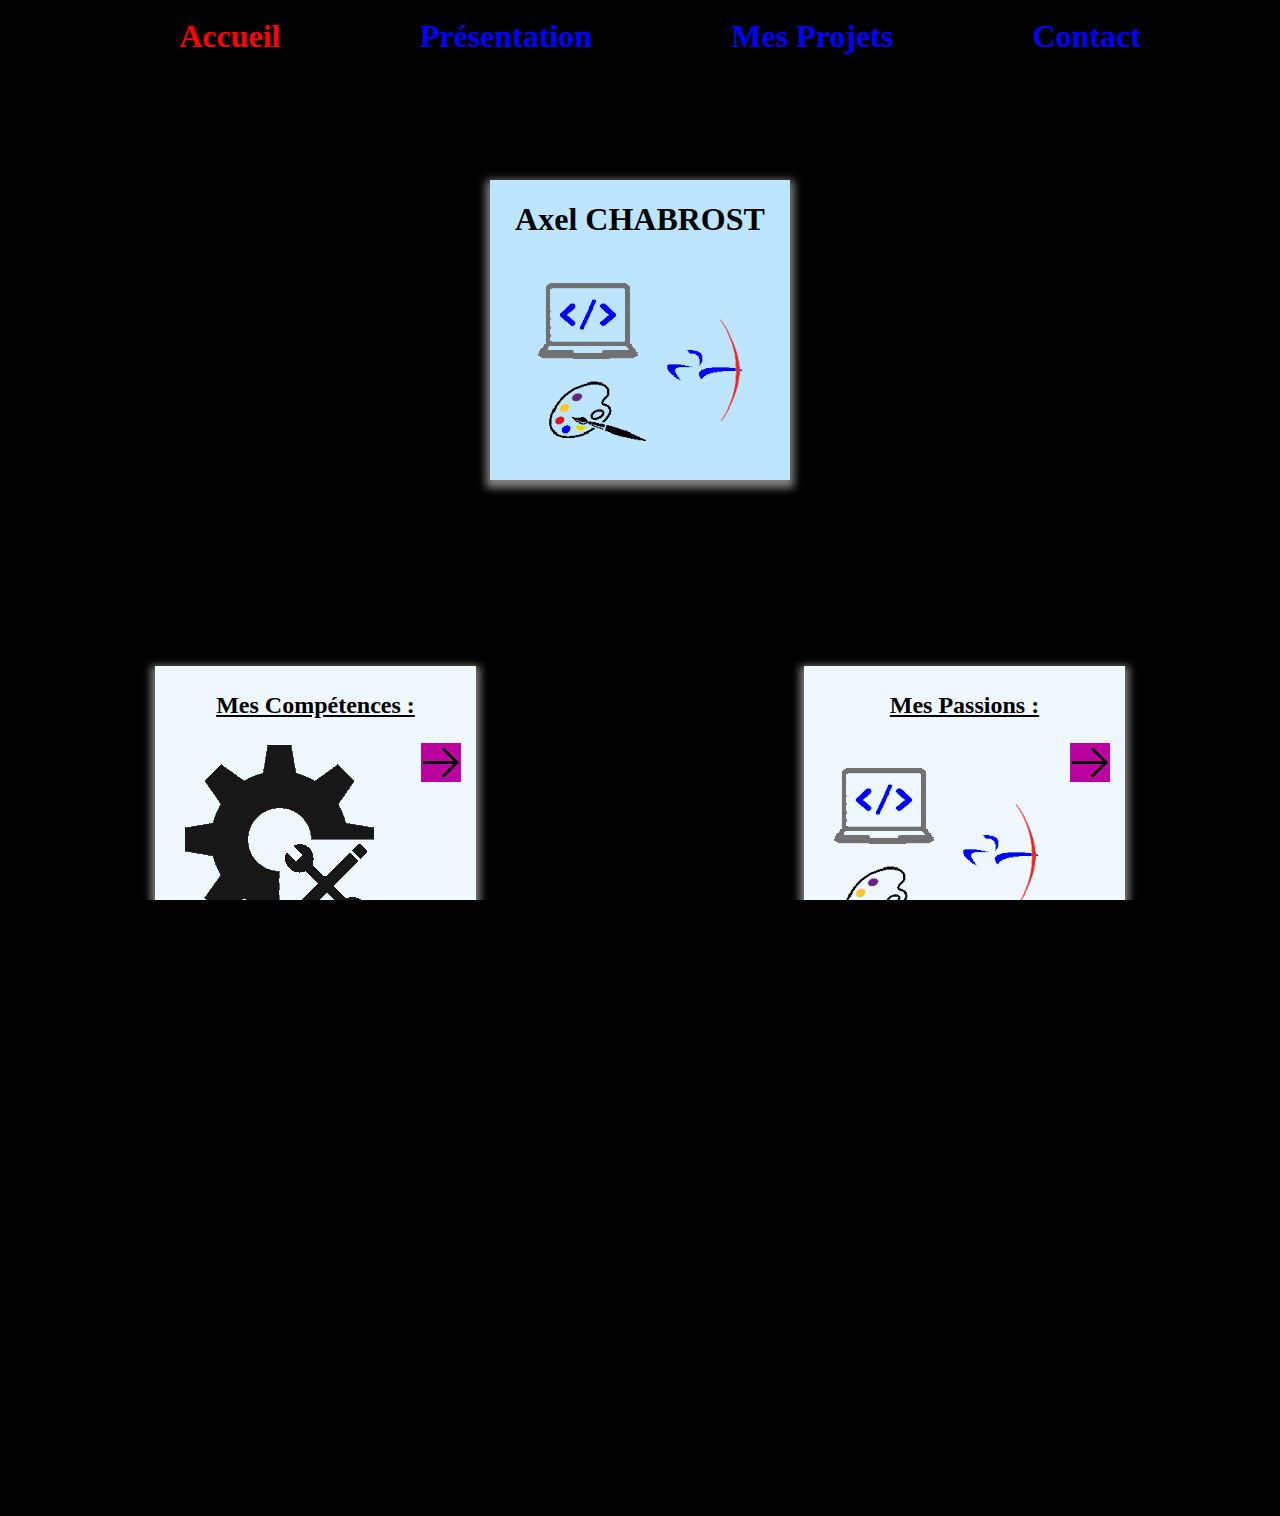
<file: index.html>
<!DOCTYPE html>
<html lang="fr">

<head>
    <meta charset="UTF-8">
    <meta name="description" content="Portfolio d'Axel CHABROST">
    <meta name="author" content="Axel CHABROST">
    <meta name="HandheldFriendly" content="true" />
    <meta name="MobileOptimized" content="320" />
    <meta name="Viewport" content="width=device-width" />
    <link rel="stylesheet" href="css/style.css">
    <link rel="stylesheet" href="css/index.css">

    <link rel="shortcut icon" href="img/icon.jpg" type="image/jpg">
    <title>Accueil</title>
</head>

<body>
    <header>
        <nav>
            <ul>
                <li><a href="index.html" class="selected">Accueil</a></li>
                <li><a href="html/Presentation.html">Présentation</a></li>
                <li><a href="html/Projets.html">Mes Projets</a></li>
                <li><a href="html/Contact.html">Contact</a></li>
            </ul>
        </nav>
    </header>

    <section class="section_accueil">
        <div class="flip-card">
            <div class="flip-card-inner">
                <div class="flip-card-front">
                    <h1>Axel CHABROST</h1>
                    <img src="img/centre_interet.png" alt="mes centre d'interet">
                </div>
                <div class="flip-card-back">
                    <p>
                        Je suis un programmeur et développeur Web qui apprécie l'informatique.
                        <br> Mais, j'ai également d'autres compétences. 
                    </p>
                    <p>
                        Je vous invite donc à lire ce Portfolio pour découvrir qui je suis.
                    </p>
                    <button id="btn_DecouvrezMoi">En savoir plus</button>
                </div>
            </div>
        </div>
    </section>
            

    <section id="section_info">

        <div class="Competences">
            <div class="card">
                <h2>Mes Compétences :</h2>
                <div class="lien">
                    <button id="btn_Competence"><img src="img/changeView.png" alt="Rubrique Compétence"></button>
                </div>
    
                <img src="img/skills.png" alt="Image rubrique compétence">
                <p>
                    Cette rubrique reprend les compétences, par thématique, 
                    que j'ai acquises professionellement ou personnellement, durant mes études.
                </p>
            </div>
        </div>

        <div class="Project">
            <div class="card">
                <h2>Mes Projets :</h2>
                <div class="lien">
                    <button id="btn_Project"><img src="img/changeView.png" alt="Rubrique Projet"></button>
                </div>
    
                <img src="img/projets.png" alt="Image rubrique Projet">
                <p>
                    Ici, je vais vous présenter les
                    projets professionnels et personnels que j'ai entrepris.
                    <br>Cliquez pour en savoir plus.
                </p>
            </div>
        </div>

        <div class="Passions">
            <div class="card">
                <h2>Mes Passions :</h2>
                <div class="lien">
                    <button id="btn_Passions"><img src="img/changeView.png" alt="Rubrique Compétence"></button>
                </div>
    
                <img src="img/centre_interet.png" alt="Image rubrique Projet">
                <p>
                    Via cette rubrique, je vais vous parler de mes centres d'intérêts afin
                    de vous faire découvrir une partie de ma personnalité.
                </p>
            </div>
        </div>

        <div class="Contact">
            <div class="card">
                <h2>Me Contacter :</h2>
                <div class="lien">
                    <button id="btn_Contact"><img src="img/changeView.png" alt="Rubrique Compétence"></button>
                </div>
    
                <img src="img/contact.png" alt="Image rubrique Projet">
                <p>
                    Cette dernière rubrique vous donne des informations afin que vous puissiez, si vous le souhaitez, me contacter.
                </p>
            </div>
        </div>

    </section>
    
    <footer>
        <script type="text/javascript" src="js/accueil.js"></script>
    </footer>
</body>

</html>
</file>
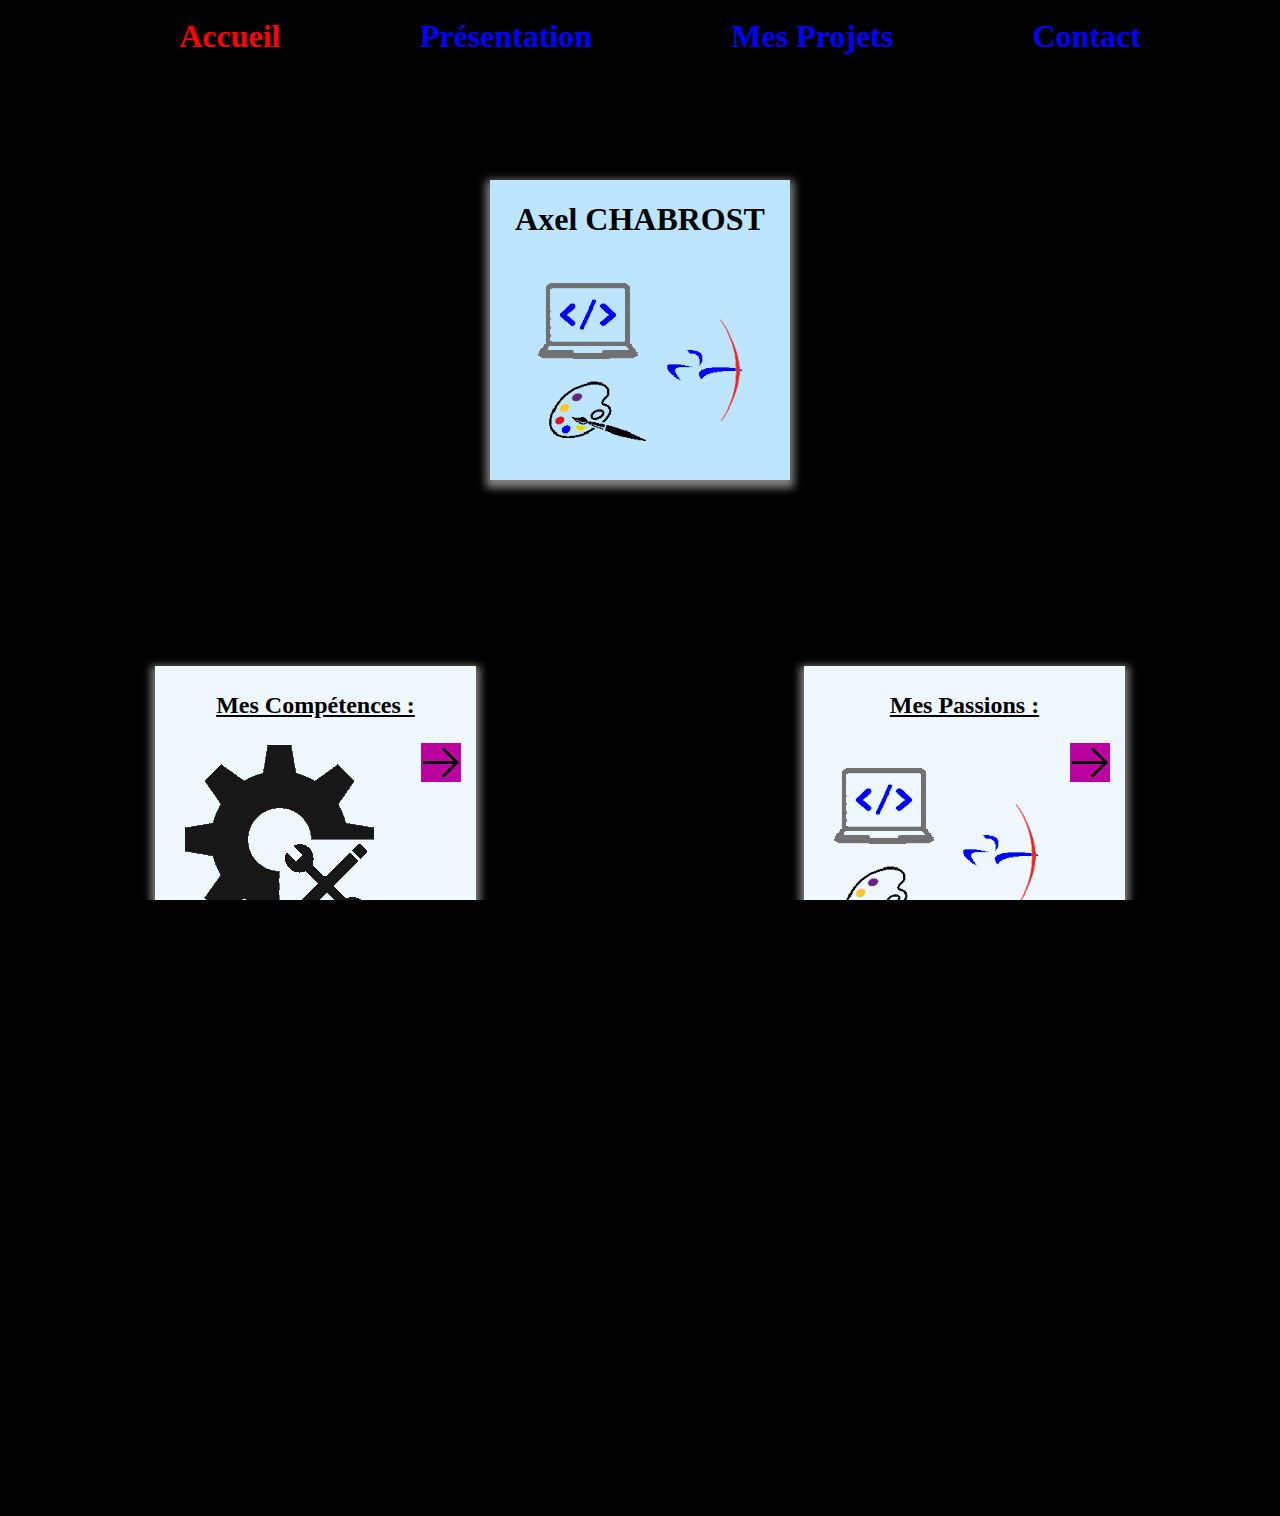
<file: html/index.html>
<!DOCTYPE html>
<html lang="fr">

<head>
    <meta charset="UTF-8">
    <meta name="description" content="Portfolio d'Axel CHABROST">
    <meta name="author" content="Axel CHABROST">
    <meta name="HandheldFriendly" content="true" />
    <meta name="MobileOptimized" content="320" />
    <meta name="Viewport" content="width=device-width" />
    <link rel="stylesheet" href="../css/style.css">
    <link rel="stylesheet" href="../css/index.css">

    <link rel="shortcut icon" href="../img/icon.jpg" type="image/jpg">
    <title>Accueil</title>
</head>

<body>
    <header>
        <nav>
            <ul>
                <li><a href="index.html" class="selected">Accueil</a></li>
                <li><a href="Presentation.html">Présentation</a></li>
                <li><a href="Projets.html">Mes Projets</a></li>
                <li><a href="Contact.html">Contact</a></li>
            </ul>
        </nav>
    </header>

    <section class="section_accueil">
        <div class="flip-card">
            <div class="flip-card-inner">
                <div class="flip-card-front">
                    <h1>Axel CHABROST</h1>
                    <img src="../img/centre_interet.png" alt="mes centre d'interet">
                </div>
                <div class="flip-card-back">
                    <p>
                        Je suis un programmeur et développeur Web qui apprécie l'informatique.
                        <br> Mais, j'ai également d'autres compétences. 
                    </p>
                    <p>
                        Je vous invite donc à lire ce Portfolio pour découvrir qui je suis.
                    </p>
                    <button id="btn_DecouvrezMoi">En savoir plus</button>
                </div>
            </div>
        </div>
    </section>
            

    <section id="section_info">

        <div class="Competences">
            <div class="card">
                <h2>Mes Compétences :</h2>
                <div class="lien">
                    <button id="btn_Competence"><img src="../img/changeView.png" alt="Rubrique Compétence"></button>
                </div>
    
                <img src="../img/skills.png" alt="Image rubrique compétence">
                <p>
                    Cette rubrique reprend les compétences, par thématique, 
                    que j'ai acquises professionellement ou personnellement, durant mes études.
                </p>
            </div>
        </div>

        <div class="Project">
            <div class="card">
                <h2>Mes Projets :</h2>
                <div class="lien">
                    <button id="btn_Project"><img src="../img/changeView.png" alt="Rubrique Projet"></button>
                </div>
    
                <img src="../img/projets.png" alt="Image rubrique Projet">
                <p>
                    Ici, je vais vous présenter les
                    projets professionnels et personnels que j'ai entrepris.
                    <br>Cliquez pour en savoir plus.
                </p>
            </div>
        </div>

        <div class="Passions">
            <div class="card">
                <h2>Mes Passions :</h2>
                <div class="lien">
                    <button id="btn_Passions"><img src="../img/changeView.png" alt="Rubrique Compétence"></button>
                </div>
    
                <img src="../img/centre_interet.png" alt="Image rubrique Projet">
                <p>
                    Via cette rubrique, je vais vous parler de mes centres d'intérêts afin
                    de vous faire découvrir une partie de ma personnalité.
                </p>
            </div>
        </div>

        <div class="Contact">
            <div class="card">
                <h2>Me Contacter :</h2>
                <div class="lien">
                    <button id="btn_Contact"><img src="../img/changeView.png" alt="Rubrique Compétence"></button>
                </div>
    
                <img src="../img/contact.png" alt="Image rubrique Projet">
                <p>
                    Cette dernière rubrique vous donne des informations afin que vous puissiez, si vous le souhaitez, me contacter.
                </p>
            </div>
        </div>

    </section>
    
    <footer>
        <script type="text/javascript" src="../js/accueil.js"></script>
    </footer>
</body>

</html>
</file>
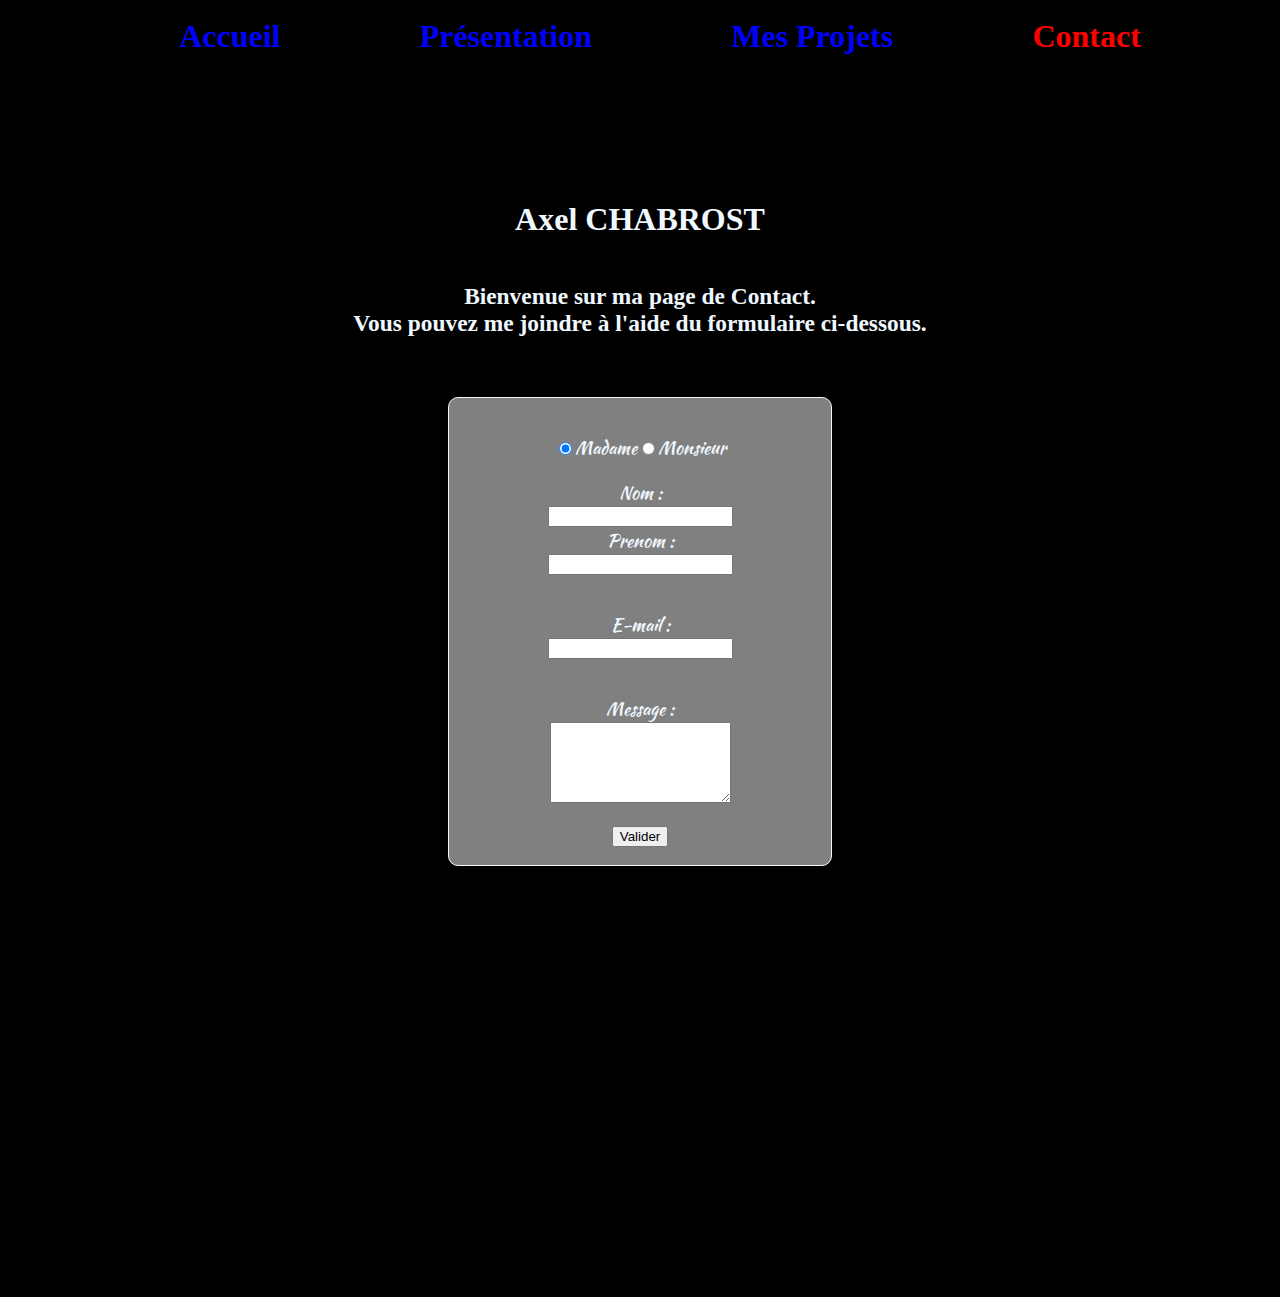
<file: html/Contact.html>
<!DOCTYPE html>
<html lang="fr">

<head>
    <meta charset="UTF-8">
    <meta name="description" content="Portfolio d'Axel CHABROST">
    <meta name="author" content="Axel CHABROST">
    <meta name="HandheldFriendly" content="true" />
    <meta name="MobileOptimized" content="320" />
    <meta name="Viewport" content="width=device-width" />
    <link rel="stylesheet" href="../css/style.css">
    <link rel="stylesheet" href="../css/contact.css">

    <link rel="shortcut icon" href="../img/icon.jpg" type="image/jpg">
    <title>Contact</title>
</head>
<body>
    <header>
        <nav>
            <ul>
                <li><a href="../index.html">Accueil</a></li>
                <li><a href="Presentation.html">Présentation</a></li>
                <li><a href="Projets.html">Mes Projets</a></li>
                <li><a href="Contact.html" class="selected">Contact</a></li>
            </ul>
        </nav>
    </header>

    <section class="section_commun">
        <div class="container">
            <h1>Axel CHABROST</h1>
            <h3>
                Bienvenue sur ma page de Contact. <br>
                Vous pouvez me joindre à l'aide du formulaire ci-dessous.
            </h3>
        </div>
    </section>

    <section id="whoIam">
        <form>
            <div>
                <div>
                    <input type="radio" name="genre" id="Mme" checked>Madame
                    <input type="radio" name="genre" id="M" >Monsieur
                </div>
                <label for="name">Nom :</label>
                <input type="text" id="name" required>
                <label for="firstName">Prenom :</label>
                <input type="text" id="firstName" required>
            </div>
            
            <div>
                <label for="mail">E-mail :</label>
                <input type="email" name="mail" id="mail" required>
            </div>
            
            <div>
                <label for="message">Message :</label>
                <textarea name="message" id="message" rows="5"></textarea>
            </div>

            <button type="submit" id="submit">Valider</button>
        </form>

        <div id="reponseForm">
            <p id="variableForm"></p>
            <p>Vous pouvez néanmoins me contacter au <b>06 87 94 43 61</b> ou via l'adresse <b>chabrosta@gmail.com</b></p>
        </div>
    </section>

    <footer>
        <script type="text/javascript" src="../js/contact.js"></script>
    </footer>
</body>
</html>
</file>
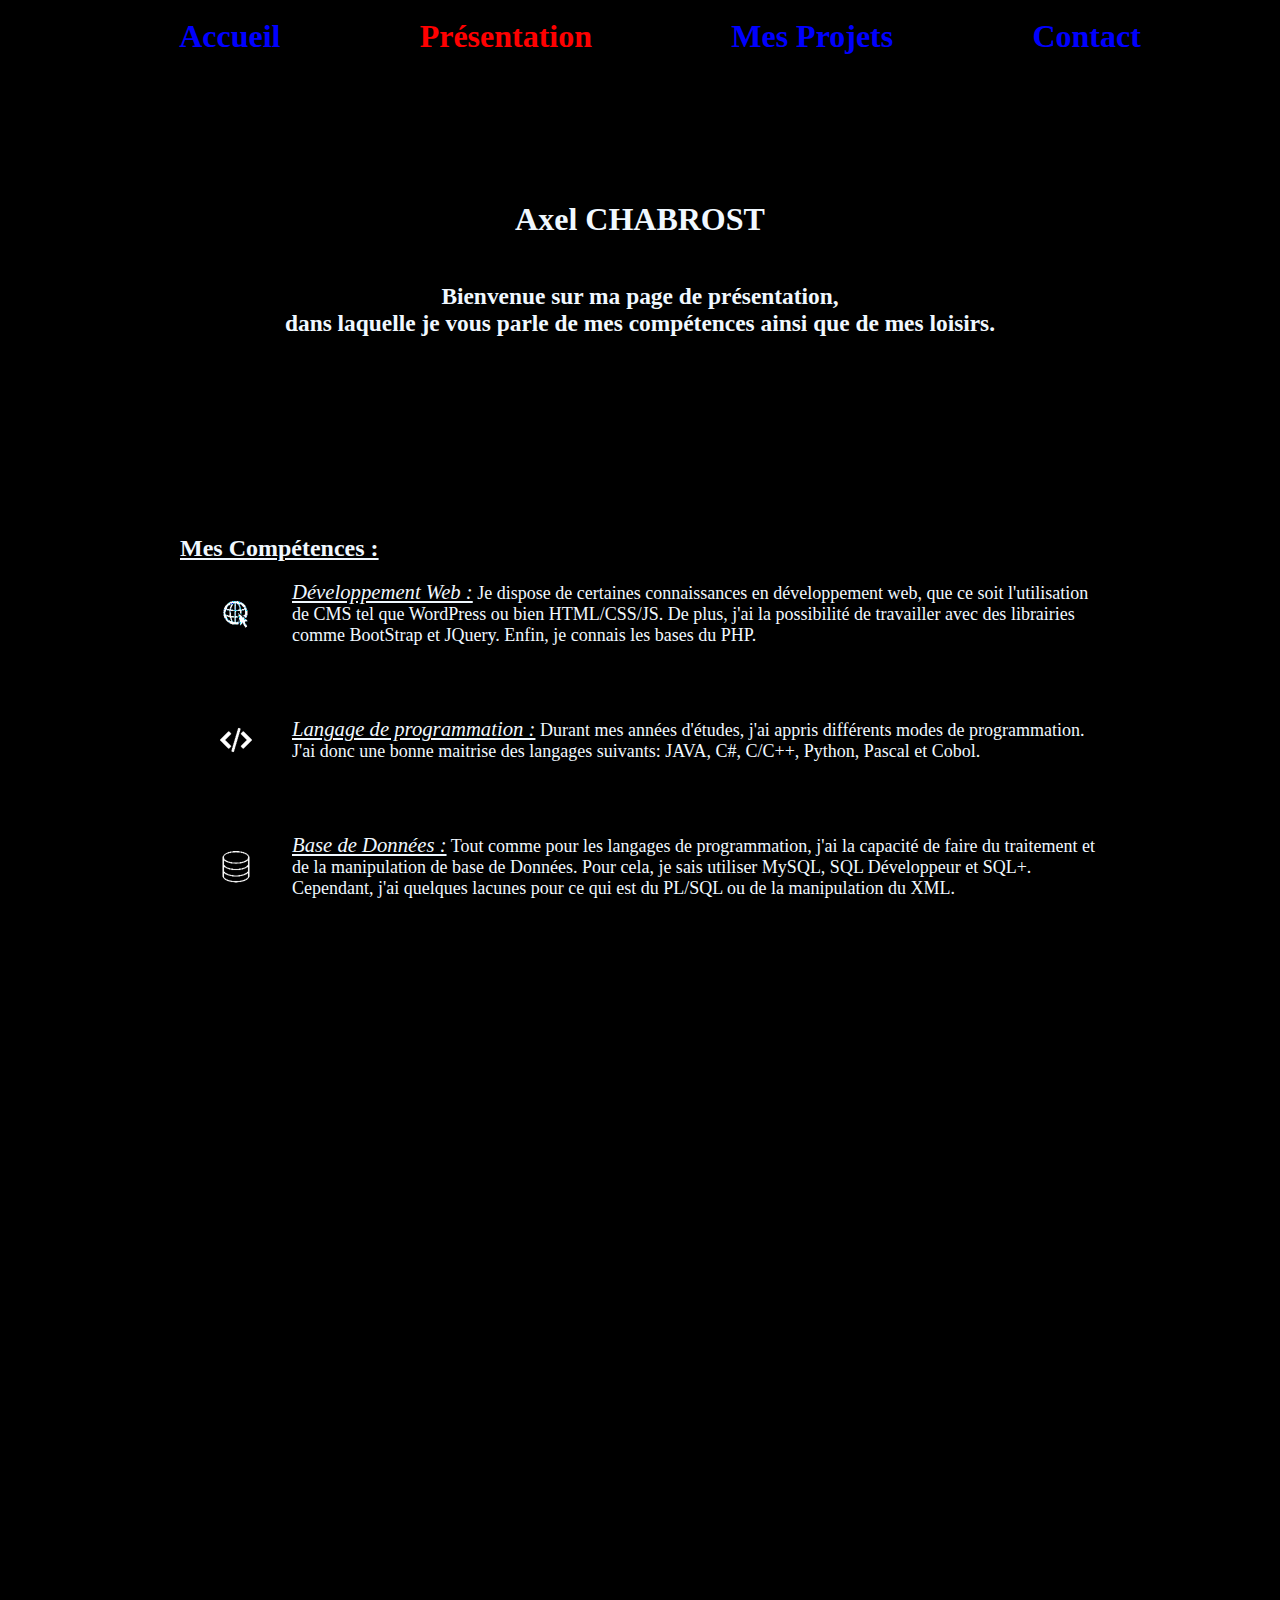
<file: html/Presentation.html>
<!DOCTYPE html>
<html lang="fr">

<head>
    <meta charset="UTF-8">
    <meta name="description" content="Portfolio d'Axel CHABROST">
    <meta name="author" content="Axel CHABROST">
	<meta name="HandheldFriendly" content="true" />
    <meta name="MobileOptimized" content="320" />
    <meta name="Viewport" content="width=device-width" />
    <link rel="stylesheet" href="../css/style.css">
    <link rel="stylesheet" href="../css/presentation.css">

    <link rel="shortcut icon" href="../img/icon.jpg" type="image/jpg">
    <title>Présentation</title>
</head>

<body>
    <header>
        <nav>
            <ul>
                <li><a href="../index.html">Accueil</a></li>
                <li><a href="Presentation.html" class="selected">Présentation</a></li>
                <li><a href="Projets.html">Mes Projets</a></li>
                <li><a href="Contact.html">Contact</a></li>
            </ul>
        </nav>
    </header>

    <section class="section_commun">
        <div class="container">
            <h1>Axel CHABROST</h1>
            <h3>
                Bienvenue sur ma page de présentation, <br>
                dans laquelle je vous parle de mes compétences
                ainsi que de mes loisirs.
            </h3>
        </div>
    </section>

    <section class="section_glob">
        <section id="section_comp">
            <div class="container">
                <h2>Mes Compétences :</h2>
                <ul id="MyKnowledge">
                    <li>
                        <span>Développement Web :</span> Je dispose de certaines connaissances en développement web, que ce soit l'utilisation de CMS tel que WordPress ou 
                        bien HTML/CSS/JS. De plus, j'ai la possibilité de travailler avec des librairies comme BootStrap et JQuery. Enfin, je connais les bases du PHP.
                    </li> 
                    <li> 
                        <span>Langage de programmation :</span> Durant mes années d'études, j'ai appris différents modes de programmation. J'ai donc une bonne maitrise des
                        langages suivants: JAVA, C#, C/C++, Python, Pascal et Cobol.
                    </li> 
                    <li> 
                        <span>Base de Données :</span> Tout comme pour les langages de programmation, j'ai la capacité de faire du traitement et de la manipulation de base de Données.
                        Pour cela, je sais utiliser MySQL, SQL Développeur et SQL+. Cependant, j'ai quelques lacunes pour ce qui est du PL/SQL ou de la manipulation du XML.
                    </li> 
                    <li> 
                        <span>Langues étrangères :</span> Obtention du niveau A2 en Anglais certifié par la <b>"Cambridge English Certification"</b>.<br>
                        A l'instar de l'anglais, j'ai le niveau A2 en Allemand certifé par <b>"l'attestation européenne de compétence"</b>. De plus, j'ai quelques notions d'Espagnol.
                    </li>
                    <li> 
                        <span>Bureautique :</span> Bonne utilisation des logiciels de bureautique présents sous
                        LibreOffice et Office. Je suis polyvalant, aussi bien sous Windows et Linux.
                    </li> 
                    <li> 
                        <span>Capacités relationnelles :</span> Pour ce qui est de mes capacités relationnelles, j'ai une bonne écoute, je sais réagir 
                        selon mon interlocuteur et m'adapter à son discours.
                    </li>
                </ul>                
            </div>
        </section>
        <section id="section_loisir">
            <div class="container">
                <h2>Mes Passions :</h2>
                <ul id="myHobbys">
                    <li>
                        <span>Sport :</span> Je suis un très grand passionné de sport que je pratique depuis mon plus jeune âge. En effet, j'ai pratiqué le <b>Tir à l'Arc</b> de 2014 à 2017 jusqu'à atteindre le niveau National, depuis de 2017, je joue au <b>Handball</b>. <br>
                        Ces sports m'ont permis d'apprendre et d'exercer des valeurs et compétences tels que le respect de l'autre, la communication ou encore la patience et la concentration.
                    </li> 
                    <li> 
                        <span>Voyages :</span> Durant mes études, j'ai eu la chance de pouvoir effectuer quelques voyages en Europe.
                        Effectivement, j'ai pu visiter deux fois le Royaume-Uni, une fois l'Allemagne et l'Espagne. De plus, j'ai eu la chance de voir les magnifiques paysages d'Autriche. <br>
                        Néanmois, je souhaite, un jour, pouvoir aller au Japon et découvrir en condition réelle la culture de ce pays.
                    </li> 
                    <li> 
                        <span>Activités manuelles :</span> En plus du sport, j'ai découvert, il y a peu, le plaisir de dessiner et de peindre. <br>
                        Cela me permet, durant mon temps libre, de me concentrer sur une tache qui demande de la précision et de la patience dans un cadre calme, ce que j'apprécie énormément.
                    </li> 
                </ul>
            </div>
        </section>
    </section>

    <footer>
        <script type="text/javascript" src="../js/presentation.js"></script>
    </footer>
</body>

</html>
</file>
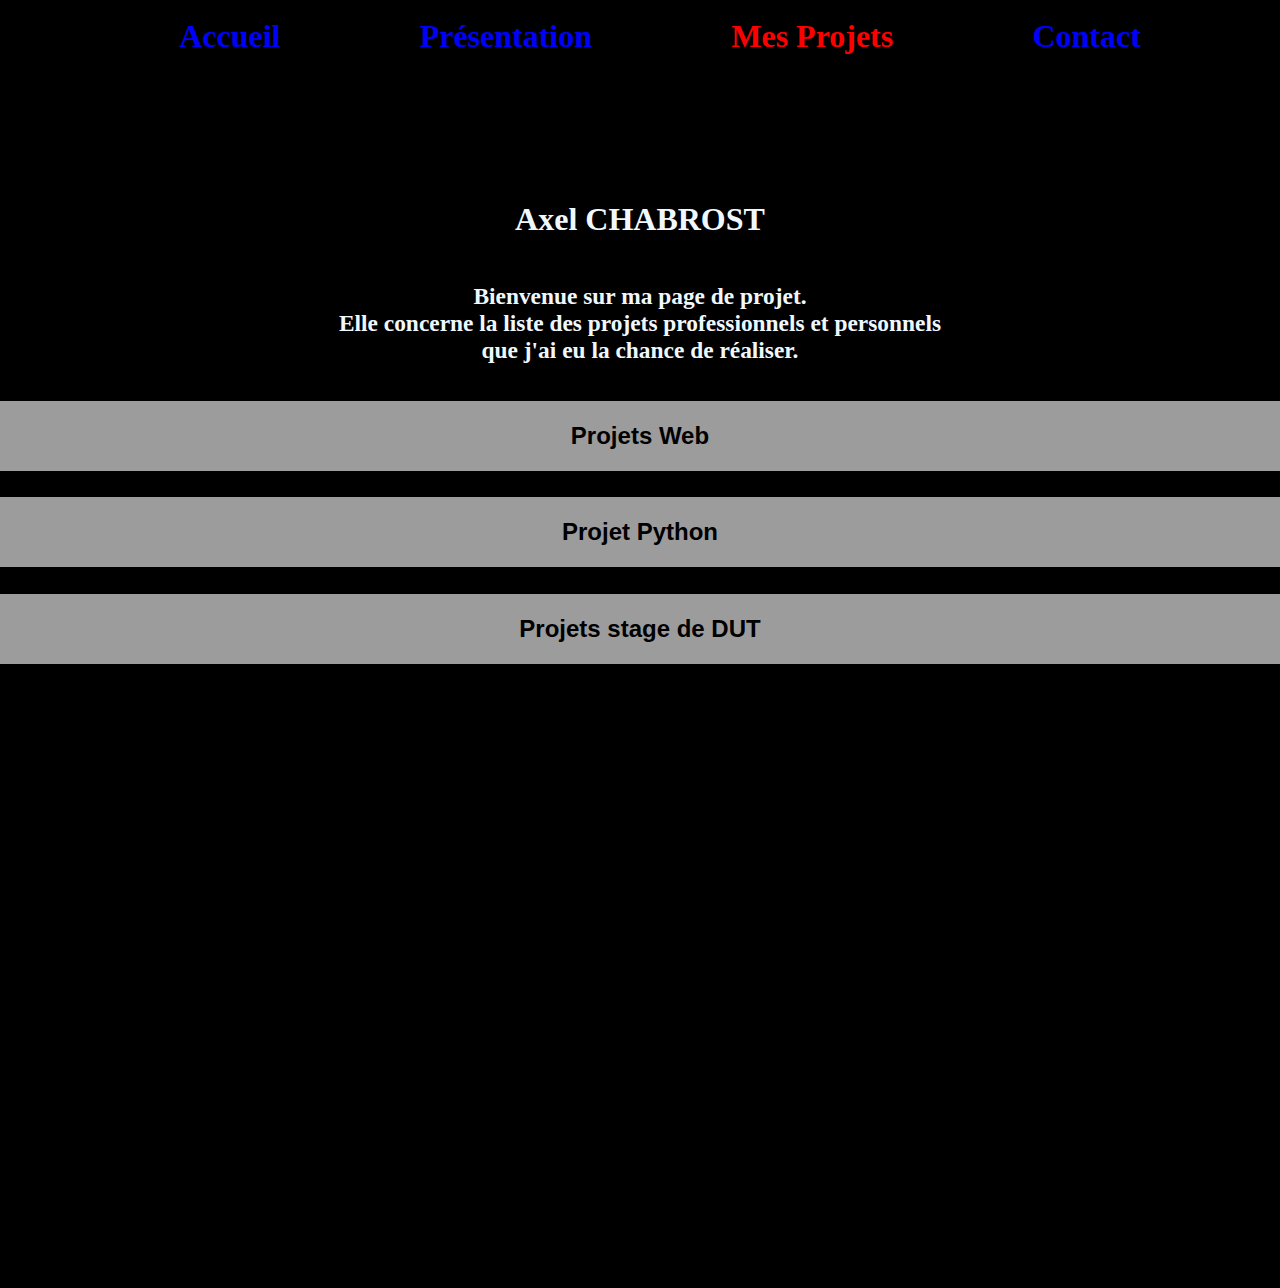
<file: html/Projets.html>
<!DOCTYPE html>
<html lang="fr">

<head>
    <meta charset="UTF-8">
    <meta name="description" content="Portfolio d'Axel CHABROST">
    <meta name="author" content="Axel CHABROST">
    <meta name="HandheldFriendly" content="true" />
    <meta name="MobileOptimized" content="320" />
    <meta name="Viewport" content="width=device-width" />
    <link rel="stylesheet" href="../css/style.css">
    <link rel="stylesheet" href="../css/projet.css">

    <link rel="shortcut icon" href="../img/icon.jpg" type="image/jpg">
    <title>Mes Projets</title>
</head>
<body>
    <header>
        <nav>
            <ul>
                <li><a href="../index.html">Accueil</a></li>
                <li><a href="Presentation.html">Présentation</a></li>
                <li><a href="Projets.html" class="selected">Mes Projets</a></li>
                <li><a href="Contact.html">Contact</a></li>  
            </ul>
        </nav>
    </header>

    <section class="section_commun">
        <div class="container">
            <h1>Axel CHABROST</h1>
            <h3>
                Bienvenue sur ma page de projet. <br>
                Elle concerne la liste des projets professionnels et personnels <br>
                que j'ai eu la chance de réaliser.
            </h3>
        </div>
    </section>

    <section id="section_projet">
        <button class="btn_collapse"><h2>Projets Web</h2></button>
        <div class="projet">
            <div class="img">
                <img src="../img/Web_design_Development.png" alt="image web design and development">
            </div>
            <p>
                Durant le premier semestre de mon DUT, j'ai éffectué, avec l'aide de mes camarades, un site Web en HTML/CSS servant à promouvoir celui-ci.
                Il est possible d'y accèder en cliquant sur <a href="../siteProjetTut_S1/html/acceuil.html" target="_blink">ce lien</a>.
            </p>
            <p>
                De plus, pour ce qui est du développement web, j'ai aussi créé à l'aide de WordPress un site vitrine qui n'est malheureusement pas accessible en dehors du réseau interne pôle informatique de l'IUT de Dijon.
            </p>
        </div>

        <button class="btn_collapse"><h2>Projet Python</h2></button>
        <div class="projet">
            <div class="img">
                <img src="../img/reco_faciale.jpg" alt="image reconnaissance reco_faciale">
            </div>
            <p>
                J'ai eu la chance, lors de mon DUT de créer en Python un logiciel de reconnaissance et comparaison faciale permettant de trouver la star, présente dans une base de données que nous avons créée, qui est la plus ressemblante à une image sélectionné par l'utilisateur.
            </p>
            <p>
                Il est possible d'y accèder au répertoire de ce projet à <a href="https://github.com/ballandilin/WIMS" target="_blink">ce lien</a>.
            </p>
        </div>

        <button class="btn_collapse"><h2>Projets stage de DUT</h2></button>
        <div class="projet">
            <div class="img">
                <img src="../img/logo_Javey.png" alt="image reconnaissance reco_faciale">
            </div>
            <p>
                En tant que stagiaire pour l'entreprise <a href="https://www.javey.com/javey/" target="_blank">JAVEY</a>, j'ai créé la partie « FRONT END » de deux applications Web utilisé en interne par l'entreprise.<br>
            </p>
            <p>
                Ces applications permettent au personnel de Javey de récupérer, pour la première, les informations de chaque produit afin de vérifier et compléter l'état de celui-ci pour l'envoi de la commande au client.<br>
                Pour la seconde application, le système est similaire, l'employé a accès à une liste de « Coulisses » dont il peux vérifier la présence de chaques composants pour une bonne installation suite à l'envoi de la commande.
            </p>
            <p>
                Il est possible d'accèder à ce projet via <a href="https://github.com/users/CHABROST/projects/1" target="_blink">ce lien</a>, cependant il m'est impossible de vous partager les différents répertoires de ces projets.
            </p>
        </div>
    </section>

    <footer>
        <script type="text/javascript" src="../js/projet.js"></script>
    </footer>
</body>
</html>
</file>
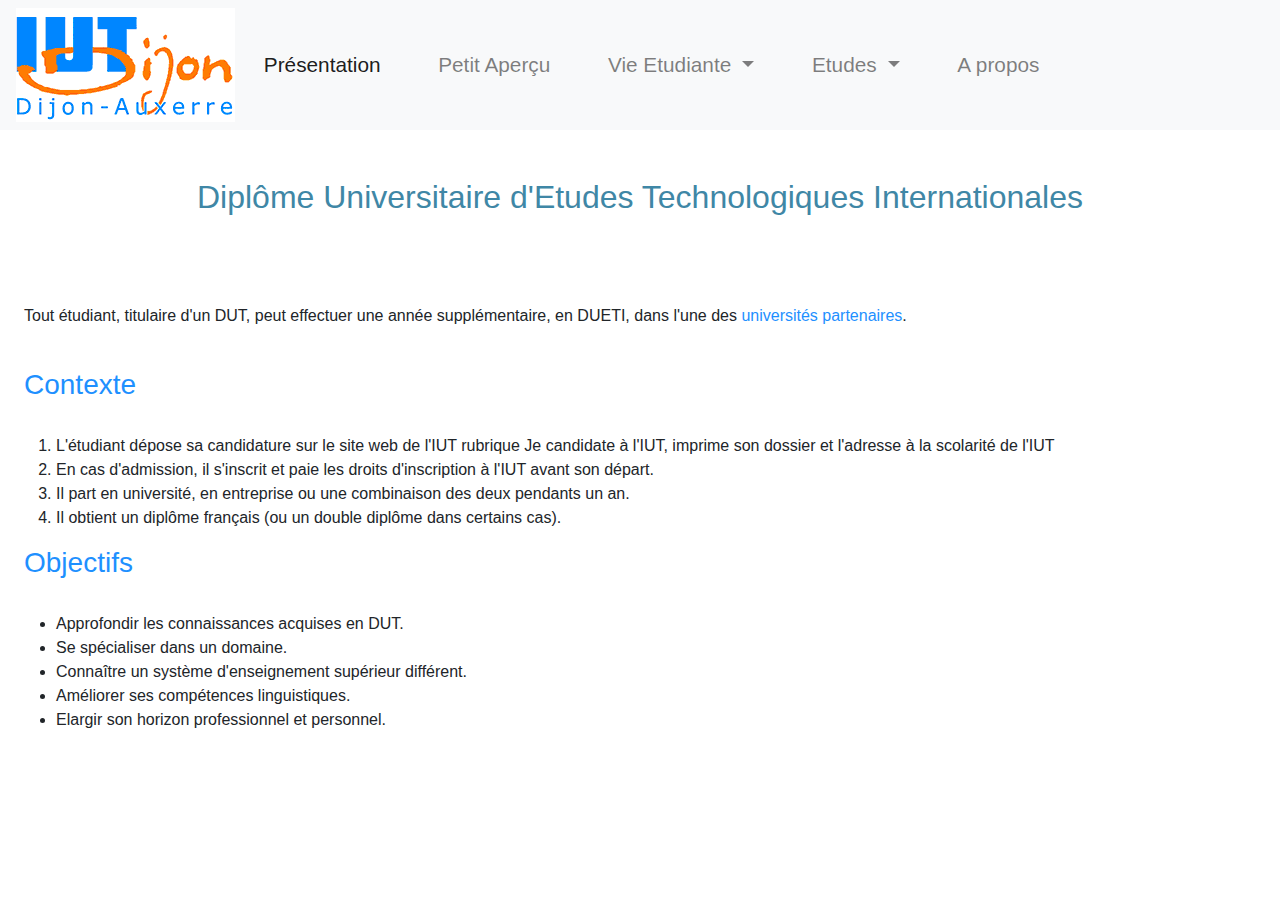
<file: siteProjetTut_S1/html/dueti.html>
<!DOCTYPE html>
<html lang="">

<head>
	<meta charset="utf-8">
	<title>Info IUT</title>
	<meta name="author" content="Your Name">
	<meta name="description" content="Example description">
	<meta name="viewport" content="width=device-width, initial-scale=1.0">
	<link rel="stylesheet" href="../css/base.css">
    <link rel="stylesheet" href="../css/dueti.css">
	<link rel="icon" type="image/x-icon" href="../img/logo_IUT.ico" />
    <link rel="stylesheet" href="https://stackpath.bootstrapcdn.com/bootstrap/4.4.1/css/bootstrap.min.css" integrity="sha384-Vkoo8x4CGsO3+Hhxv8T/Q5PaXtkKtu6ug5TOeNV6gBiFeWPGFN9MuhOf23Q9Ifjh" crossorigin="anonymous">
</head>

<body>
        
             <nav class="navbar navbar-expand-lg navbar-light bg-light">
        <a class="logo" href="acceuil.html">
            <img src="../img/logo_iutdijon.gif" />
        </a>
        <button class="navbar-toggler" type="button" data-toggle="collapse" data-target="#navbarSupportedContent" aria-controls="navbarSupportedContent" aria-expanded="false" aria-label="Toggle navigation">
            <span class="navbar-toggler-icon"></span>
        </button>

        <div class="collapse navbar-collapse" id="navbarSupportedContent">
            <ul class="navbar-nav mr-auto">
                <li class="nav-item active">
                    <a class="nav-link" href="acceuil.html">Présentation <span class="sr-only">(current)</span></a>
                </li>
                <li class="nav-item">
                    <a class="nav-link" href="programmation.html">Petit Aperçu</a>
                </li>
                <li class="nav-item dropdown">
                    <a class="nav-link dropdown-toggle" href="#" id="navbarDropdown" role="button" data-toggle="dropdown" aria-haspopup="true" aria-expanded="false">
                        Vie Etudiante
                    </a>
                    <div class="dropdown-menu" aria-labelledby="navbarDropdown">
                        <a class="dropdown-item" href="suaps.html">Activitées sportives</a>
                        <a class="dropdown-item" href="Vieiut.html">Vie à l'IUT</a>

                    </div>
                </li>
                <li class="nav-item dropdown">
                    <a class="nav-link dropdown-toggle" href="#" id="navbarDropdown" role="button" data-toggle="dropdown" aria-haspopup="true" aria-expanded="false">
                        Etudes
                    </a>
                    <div class="dropdown-menu" aria-labelledby="navbarDropdown">
                        <a class="dropdown-item" href="admission.html">Admission</a>
                        <div class="dropdown-divider"></div>
                        <a class="dropdown-item" href="poursuite.html">Poursuites d'études</a>
                        <a class="dropdown-item" href="dueti.html">DUETI</a>
                        <a class="dropdown-item" href="pro.html">Monde Professionnel</a>
                    </div>
                </li>

                <li class="nav-item">
                    <a class="nav-link" href="apropos.html">A propos</a>
                </li>

            </ul>
        </div>
    </nav>
    
    <h2>Diplôme Universitaire d'Etudes Technologiques Internationales</h2>
    
    <div class="blocktext container-fluid-xs m-4">
        <p>Tout étudiant, titulaire d'un DUT, peut effectuer une année supplémentaire, en DUETI, dans l'une des <a href="https://iutdijon.u-bourgogne.fr/www/international/partir-a-l-etranger.html" target="_blank">universités partenaires</a>.</p><br>
        <h3>Contexte</h3>
        <br>
        <ol>
            <li>L'étudiant dépose sa candidature sur le site web de l'IUT rubrique Je candidate à l'IUT, imprime son dossier et l'adresse à la scolarité de l'IUT</li>
            <li>En cas d'admission, il s'inscrit et paie les droits d'inscription à l'IUT avant son départ.</li>
            <li>Il part en université, en entreprise ou une combinaison des deux pendants un an.</li>
            <li>Il obtient un diplôme français (ou un double diplôme dans certains cas).</li>
        </ol>
        
        <h3>Objectifs</h3>
        <br>
        <ul>
            <li>Approfondir les connaissances acquises en DUT.</li>
            <li>Se spécialiser dans un domaine.</li>
            <li>Connaître un système d'enseignement supérieur différent.</li>
            <li>Améliorer ses compétences linguistiques.</li>
            <li>Elargir son horizon professionnel et personnel.</li>
        </ul>
    </div>

	<script type="text/javascript" src=""></script>
    <script src="https://code.jquery.com/jquery-3.4.1.slim.min.js" integrity="sha384-J6qa4849blE2+poT4WnyKhv5vZF5SrPo0iEjwBvKU7imGFAV0wwj1yYfoRSJoZ+n" crossorigin="anonymous"></script>
    <script src="https://cdn.jsdelivr.net/npm/popper.js@1.16.0/dist/umd/popper.min.js" integrity="sha384-Q6E9RHvbIyZFJoft+2mJbHaEWldlvI9IOYy5n3zV9zzTtmI3UksdQRVvoxMfooAo" crossorigin="anonymous"></script>
    <script src="https://stackpath.bootstrapcdn.com/bootstrap/4.4.1/js/bootstrap.min.js" integrity="sha384-wfSDF2E50Y2D1uUdj0O3uMBJnjuUD4Ih7YwaYd1iqfktj0Uod8GCExl3Og8ifwB6" crossorigin="anonymous"></script>
</body>

</html>
</file>
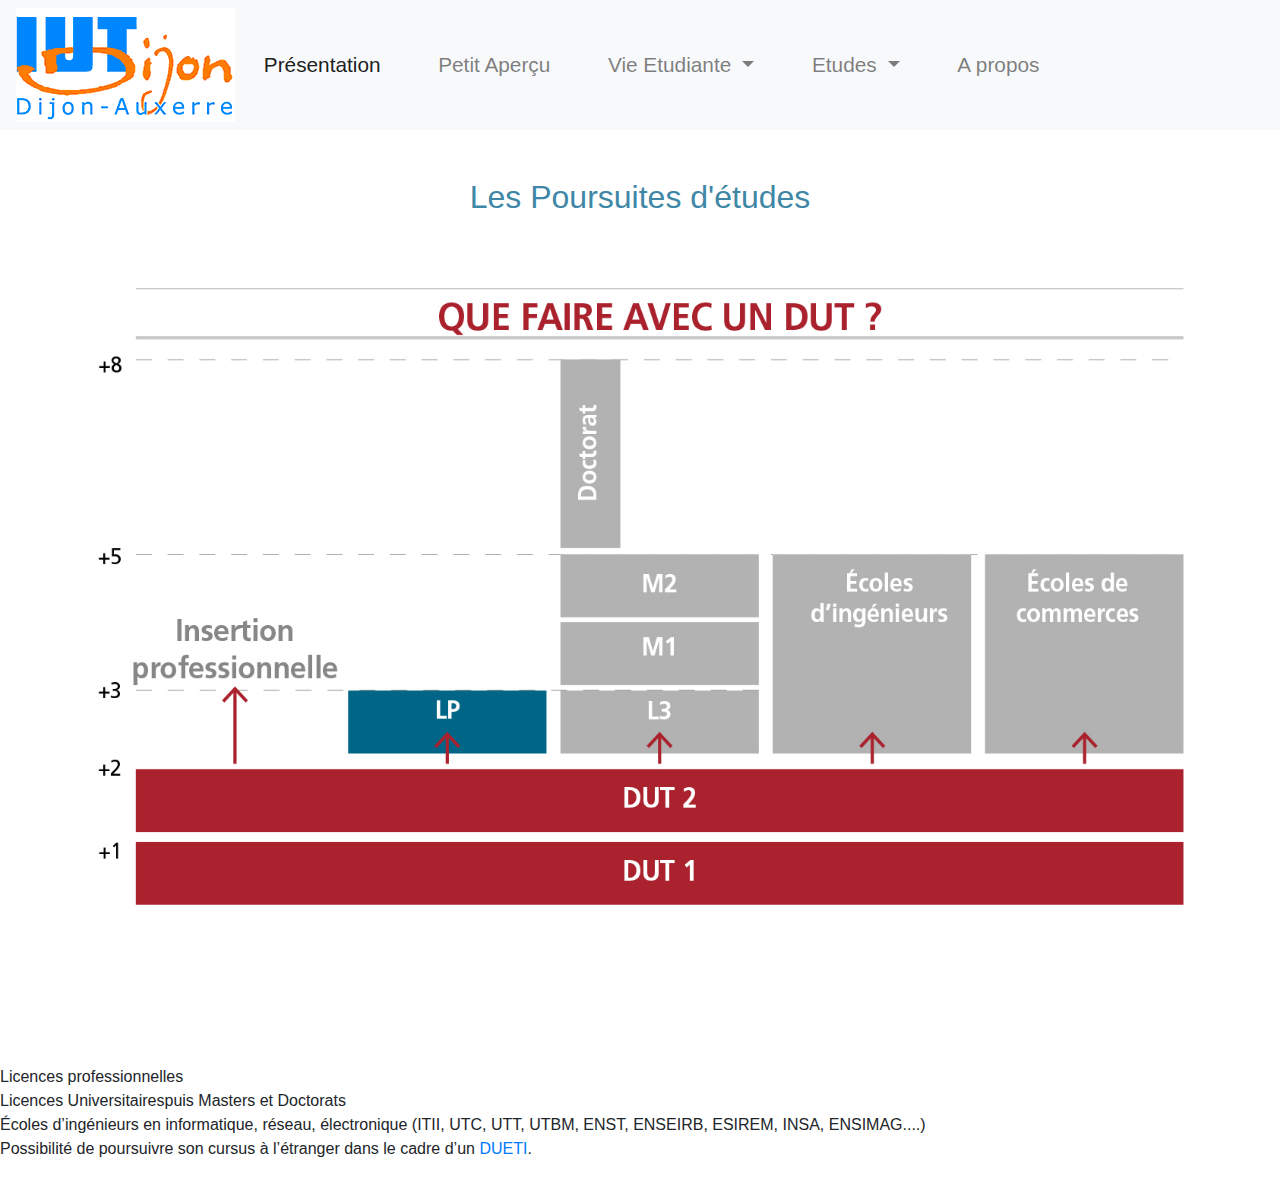
<file: siteProjetTut_S1/html/poursuite.html>
<!DOCTYPE html>
<html lang="">

<head>
    <meta charset="utf-8">
    <title>Info IUT</title>
    <meta name="author" content="Your Name">
    <meta name="description" content="Example description">
    <meta name="viewport" content="width=device-width, initial-scale=1.0">
    <link rel="stylesheet" href="../css/base.css">
    <link rel="stylesheet" href="../css/poursuite.css">
    <link rel="icon" type="image/x-icon" href="../img/logo_IUT.ico" />
    <link rel="stylesheet" href="https://stackpath.bootstrapcdn.com/bootstrap/4.4.1/css/bootstrap.min.css" integrity="sha384-Vkoo8x4CGsO3+Hhxv8T/Q5PaXtkKtu6ug5TOeNV6gBiFeWPGFN9MuhOf23Q9Ifjh" crossorigin="anonymous">
</head>

<body>

    <nav class="navbar navbar-expand-lg navbar-light bg-light">
        <a class="logo" href="acceuil.html">
            <img src="../img/logo_iutdijon.gif" />
        </a>
        <button class="navbar-toggler" type="button" data-toggle="collapse" data-target="#navbarSupportedContent" aria-controls="navbarSupportedContent" aria-expanded="false" aria-label="Toggle navigation">
            <span class="navbar-toggler-icon"></span>
        </button>

        <div class="collapse navbar-collapse" id="navbarSupportedContent">
            <ul class="navbar-nav mr-auto">
                <li class="nav-item active">
                    <a class="nav-link" href="acceuil.html">Présentation <span class="sr-only">(current)</span></a>
                </li>
                <li class="nav-item">
                    <a class="nav-link" href="programmation.html">Petit Aperçu</a>
                </li>
                <li class="nav-item dropdown">
                    <a class="nav-link dropdown-toggle" href="#" id="navbarDropdown" role="button" data-toggle="dropdown" aria-haspopup="true" aria-expanded="false">
                        Vie Etudiante
                    </a>
                    <div class="dropdown-menu" aria-labelledby="navbarDropdown">
                        <a class="dropdown-item" href="suaps.html">Activitées sportives</a>
                        <a class="dropdown-item" href="Vieiut.html">Vie à l'IUT</a>

                    </div>
                </li>
                <li class="nav-item dropdown">
                    <a class="nav-link dropdown-toggle" href="#" id="navbarDropdown" role="button" data-toggle="dropdown" aria-haspopup="true" aria-expanded="false">
                        Etudes
                    </a>
                    <div class="dropdown-menu" aria-labelledby="navbarDropdown">
                        <a class="dropdown-item" href="admission.html">Admission</a>
                        <div class="dropdown-divider"></div>
                        <a class="dropdown-item" href="poursuite.html">Poursuites d'études</a>
                        <a class="dropdown-item" href="dueti.html">DUETI</a>
                        <a class="dropdown-item" href="pro.html">Monde Professionnel</a>
                    </div>
                </li>

                <li class="nav-item">
                    <a class="nav-link" href="apropos.html">A propos</a>
                </li>

            </ul>
        </div>
    </nav>

    <h2>Les Poursuites d'études</h2>
    <div class="container">
		<img class="imgDut img-fluid mx-auto align-middle" src="../img/lmd.jfif" />
	</div>

    <div class="container" style="margin = 2rem"></div>
        <ul>
            <li>Licences professionnelles</li>
            <li>Licences Universitairespuis Masters et Doctorats</li>
            <li>Écoles d’ingénieurs en informatique, réseau, électronique (ITII, UTC, UTT, UTBM, ENST, ENSEIRB, ESIREM, INSA, ENSIMAG....)</li>
            <li>Possibilité de poursuivre son cursus à l’étranger dans le cadre d’un <a href="dueti.html">DUETI</a>.</li>
        </ul>
    </div>

    <script type="text/javascript" src=""></script>
    
    <script src="https://code.jquery.com/jquery-3.4.1.slim.min.js" integrity="sha384-J6qa4849blE2+poT4WnyKhv5vZF5SrPo0iEjwBvKU7imGFAV0wwj1yYfoRSJoZ+n" crossorigin="anonymous"></script>
    <script src="https://cdn.jsdelivr.net/npm/popper.js@1.16.0/dist/umd/popper.min.js" integrity="sha384-Q6E9RHvbIyZFJoft+2mJbHaEWldlvI9IOYy5n3zV9zzTtmI3UksdQRVvoxMfooAo" crossorigin="anonymous"></script>
    <script src="https://stackpath.bootstrapcdn.com/bootstrap/4.4.1/js/bootstrap.min.js" integrity="sha384-wfSDF2E50Y2D1uUdj0O3uMBJnjuUD4Ih7YwaYd1iqfktj0Uod8GCExl3Og8ifwB6" crossorigin="anonymous"></script>
</body></html>
</file>
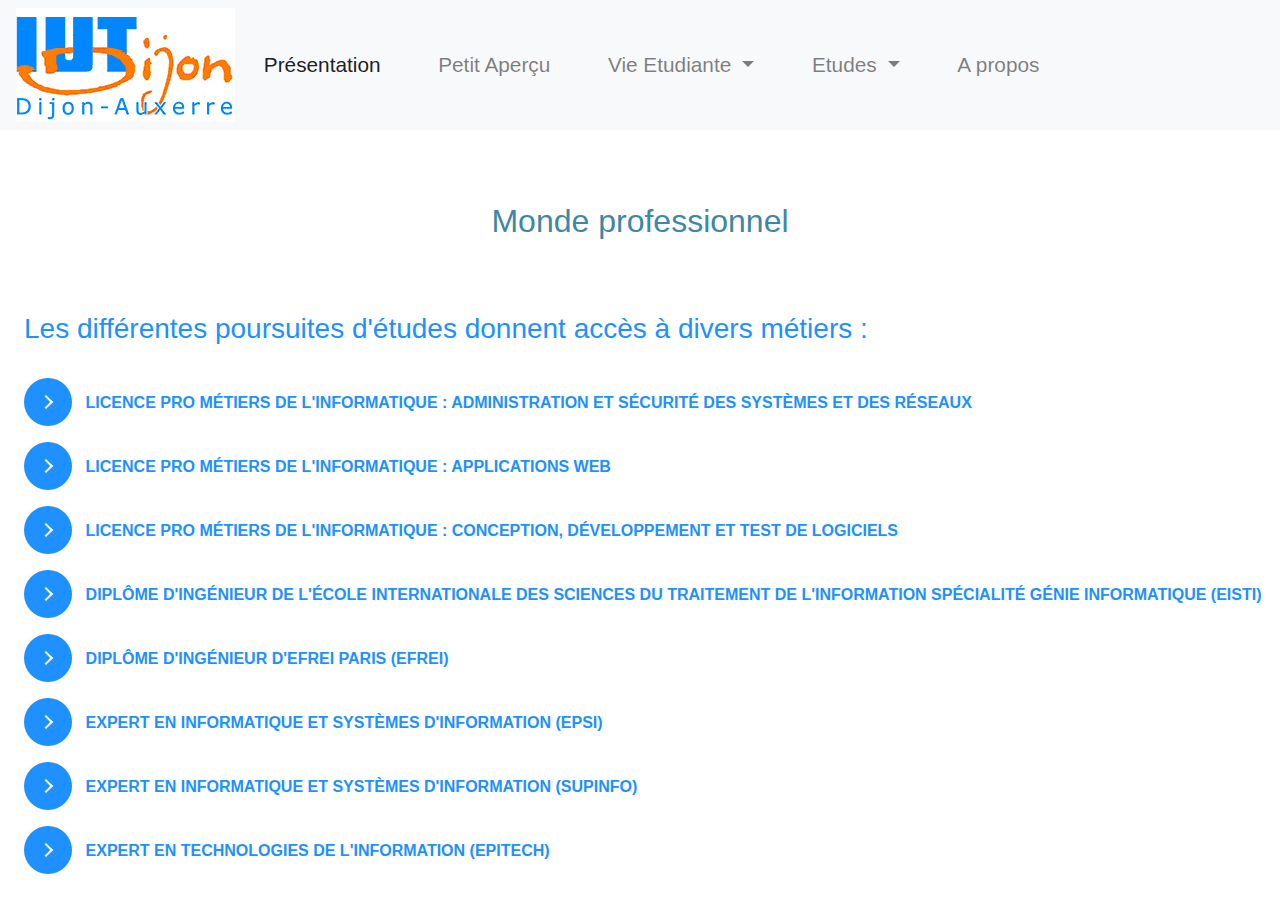
<file: siteProjetTut_S1/html/pro.html>
<!DOCTYPE html>
<html lang="">

<head>
	<meta charset="utf-8">
	<title>Info IUT</title>
	<meta name="author" content="Your Name">
	<meta name="description" content="Example description">
	<meta name="viewport" content="width=device-width, initial-scale=1.0">
    <link rel="stylesheet" href="../css/base.css">
    <link rel="stylesheet" href="../css/pro.css">
    <!-- <link rel="stylesheet" href="../css/proSCSS.css"> -->
	<link rel="icon" type="image/x-icon" href="../img/logo_IUT.ico" />
    <link rel="stylesheet" href="https://stackpath.bootstrapcdn.com/bootstrap/4.4.1/css/bootstrap.min.css" integrity="sha384-Vkoo8x4CGsO3+Hhxv8T/Q5PaXtkKtu6ug5TOeNV6gBiFeWPGFN9MuhOf23Q9Ifjh" crossorigin="anonymous">
</head>

<body>
        
        <nav class="navbar navbar-expand-lg navbar-light bg-light">
        <a class="logo" href="acceuil.html">
            <img src="../img/logo_iutdijon.gif" />
        </a>
        <button class="navbar-toggler" type="button" data-toggle="collapse" data-target="#navbarSupportedContent" aria-controls="navbarSupportedContent" aria-expanded="false" aria-label="Toggle navigation">
            <span class="navbar-toggler-icon"></span>
        </button>

        <div class="collapse navbar-collapse" id="navbarSupportedContent">
            <ul class="navbar-nav mr-auto">
                <li class="nav-item active">
                    <a class="nav-link" href="acceuil.html">Présentation <span class="sr-only">(current)</span></a>
                </li>
                <li class="nav-item">
                    <a class="nav-link" href="programmation.html">Petit Aperçu</a>
                </li>
                <li class="nav-item dropdown">
                    <a class="nav-link dropdown-toggle" href="#" id="navbarDropdown" role="button" data-toggle="dropdown" aria-haspopup="true" aria-expanded="false">
                        Vie Etudiante
                    </a>
                    <div class="dropdown-menu" aria-labelledby="navbarDropdown">
                        <a class="dropdown-item" href="suaps.html">Activitées sportives</a>
                        <a class="dropdown-item" href="Vieiut.html">Vie à l'IUT</a>

                    </div>
                </li>
                <li class="nav-item dropdown">
                    <a class="nav-link dropdown-toggle" href="#" id="navbarDropdown" role="button" data-toggle="dropdown" aria-haspopup="true" aria-expanded="false">
                        Etudes
                    </a>
                    <div class="dropdown-menu" aria-labelledby="navbarDropdown">
                        <a class="dropdown-item" href="admission.html">Admission</a>
                        <div class="dropdown-divider"></div>
                        <a class="dropdown-item" href="poursuite.html">Poursuites d'études</a>
                        <a class="dropdown-item" href="dueti.html">DUETI</a>
                        <a class="dropdown-item" href="pro.html">Monde Professionnel</a>
                    </div>
                </li>

                <li class="nav-item">
                    <a class="nav-link" href="apropos.html">A propos</a>
                </li>

            </ul>
        </div>
    </nav>

    <div class="blocktext container-fluid-xs m-4">
    <h2>Monde professionnel</h2 >


        <h3>Les différentes poursuites d'études donnent accès à divers métiers :</h3>

    <br/>

    
    <button id="" class="drop">
        <span id="" class="circle" aria-hidden="true">
        <span id="" class="icon arrow"></span>
        <span id="" class="button-text">Licence pro métiers de l'informatique : administration et sécurité des systèmes et des réseaux</span>
    </button>
    <p class="text">
            
    </p>

    <button id="" class="drop">
        <span id="" class="circle" aria-hidden="true">
        <span id="" class="icon arrow"></span>
        <span id="" class="button-text">Licence pro métiers de l'informatique : applications web </span>
    </button>

    <p class="text">
            
    </p>


    <button class="drop">
        <span class="circle" aria-hidden="true">
        <span class="icon arrow"></span>
        <span class="button-text">Licence pro métiers de l'informatique : conception, développement et test de logiciels </span>
    </button>

    <span><p class="text">
            
    </p></span>


    <button class="drop">
        <span class="circle" aria-hidden="true">
        <span class="icon arrow"></span>
        <span class="button-text">Diplôme d'ingénieur de l'École internationale des sciences du traitement de l'information spécialité génie informatique (EISTI) </span>
    </button>

    <span><p class="text">
            
    </p></span>


    <button class="drop">
        <span class="circle" aria-hidden="true">
        <span class="icon arrow"></span>
        <span class="button-text">Diplôme d'ingénieur d'EFREI Paris (EFREI) </span>
    </button>

    <span><p class="text">
            
    </p></span>


    <button class="drop">
        <span class="circle" aria-hidden="true">
        <span class="icon arrow"></span>
        <span class="button-text">Expert en informatique et systèmes d'information (EPSI) </span>
    </button>

    <span><p class="text">
            
    </p></span>


    <button class="drop">
        <span class="circle" aria-hidden="true">
        <span class="icon arrow"></span>
        <span class="button-text">Expert en informatique et systèmes d'information (SUPINFO) </span>
    </button>

    <span><p class="text">
            
    </p></span>


    <button class="drop">
        <span class="circle" aria-hidden="true">
        <span class="icon arrow"></span>
        <span class="button-text">Expert en technologies de l'information (EPITECH) </span>
    </button>
        <p class="text">
            
        </p>
</div>

	<script type="text/javascript" src="../js//pro.js"></script>
    <script src="https://code.jquery.com/jquery-3.4.1.slim.min.js" integrity="sha384-J6qa4849blE2+poT4WnyKhv5vZF5SrPo0iEjwBvKU7imGFAV0wwj1yYfoRSJoZ+n" crossorigin="anonymous"></script>
    <script src="https://cdn.jsdelivr.net/npm/popper.js@1.16.0/dist/umd/popper.min.js" integrity="sha384-Q6E9RHvbIyZFJoft+2mJbHaEWldlvI9IOYy5n3zV9zzTtmI3UksdQRVvoxMfooAo" crossorigin="anonymous"></script>
    <script src="https://stackpath.bootstrapcdn.com/bootstrap/4.4.1/js/bootstrap.min.js" integrity="sha384-wfSDF2E50Y2D1uUdj0O3uMBJnjuUD4Ih7YwaYd1iqfktj0Uod8GCExl3Og8ifwB6" crossorigin="anonymous"></script>
</body>

</html>
</file>
<file: css/style.css>
/* Commun à toute les pages */
    html, body{
        background-color: black;
        color: aliceblue;
        width: 100%;
        height: 100%;
        font-size: large;
        overflow-x: hidden;
        margin: 0 0;
    }
    header{
        position: fixed;
        top: 0;
        width: 100%;
        background-color: black;
        z-index: 1;
    }
    header nav ul{
        display: flex;
        justify-content: space-evenly;
        align-items: center;
        text-decoration: none;
    }
    header nav ul li{
        font-weight: bold;
        font-size: xx-large;
        list-style: none;
    }
    header nav ul li a{
        text-decoration: none;
        color:blue;
    }
    header nav ul li a.selected{
        color: red;
    }
    h1{
        font-size: xx-large;
    }
    h2{
        font-size: x-large;
        text-decoration: underline;
    }
    h3{
        font-size: 1.3rem;
    }

    button{
        cursor: pointer;
    }

/* "En-tête" commun au pages Présentation, projet et contact */
    section.section_commun div.container{
        width: 100%;
        height: 100%;
        margin-top: 10rem;
        display: flex;
        flex-direction: column;
        align-items: center;
        justify-content: center;
        text-align: center;
    }
</file>
<file: css/index.css>
/* Page Accueil */
section.section_accueil {
    width: 100%;
    margin: 10em 0;
    display: flex;
    align-items: center;
    justify-content: center;
}

/*Carte Présentation*/
    .flip-card {
        background-color: transparent;
        width: 300px;
        height: 300px;
    }

    .flip-card-inner {
        position: relative;
        width: 100%;
        height: 100%;
        text-align: center;
        transition: transform 1s;
        transform-style: preserve-3d;
        box-shadow: 0 4px 8px 4px rgba(255, 255, 255, 0.5);
    }

    .flip-card:hover .flip-card-inner {
        transform: rotateY(180deg);
    }

    .flip-card-front, .flip-card-back {
        position: absolute;
        width: 100%;
        height: 100%;
        background-color: #bde5ff;
        color: black;
        -webkit-backface-visibility: hidden;
        backface-visibility: hidden;
    }

    .flip-card-back {
        transform: rotateY(180deg);
    }

/*Partie "Menu" (Card) */
    section#section_info {
        width: 100%;
        columns: 2;
    }

    section#section_info div {
        padding: 1%;
    }

    section#section_info div h2{
        text-align: center;
    }

    .card {
        color: black;
        background-color: aliceblue;
        box-shadow: 0 4px 8px 4px rgba(255, 255, 255, 0.5);
        margin: auto;
        text-align: center;
        width: 50%;
    }

    .card .lien button{
        background-color: transparent;
        border: none;
        float: right;
    }

    .lien:hover img{
        box-shadow: 0 8px 16px 0 rgb(0,0,0);
    }
</file>
<file: css/contact.css>
@font-face {
    font-family: "Kaushan";
    src: url(../asset/Kaushan/KaushanScript.otf) format("truetype");
}

section#whoIam {
    height: 100%;
    justify-content: center;
    text-align: center;
}

form {
    margin: 2rem 35%;
    border: 1px solid aliceblue;
    background-color: gray;
    border-radius: 10px;
    text-align: center;
    justify-content: center;
    font-family: "Kaushan";
}

form div{
    padding: 1em;
    display: flex;
    align-items: center;
    align-self: center;
    justify-content: center;
    flex-direction: column;
}

form div div{
    display: flex;
    align-self: center;
    justify-content: center;
    flex-direction: row;
}

form button#submit {
    margin-bottom: 1rem;
    width: max-content;
}

#reponseForm p{
    padding: 10px 0;
}
</file>
<file: css/presentation.css>
/* Page Présentation */
section.section_glob {
    height: 100%;
    justify-content: center;
    text-align: left;
}
section.section_glob section{
    margin: 5rem 10rem 0rem;
    padding-top: 5%;
    justify-content: center;
    text-align: left;
}

section#section_loisir div{
    padding-bottom: 1%;
}

/*Gestion "puce" listes*/
    section ul li{
        margin: 0 0 4rem 0rem;
        vertical-align: middle;
        padding: 0px 0px 0px 4rem;
        list-style: none;
        vertical-align: middle;
    }
    section ul li span{
        text-decoration: underline;
        font-style: italic;
        font-size: 1.15rem;
    }
</file>
<file: css/projet.css>
/* Page Projet */
h2{
    text-decoration: none;
}

section#section_projet {
    height: 100%;
    justify-content: center;
    text-align: justify;
}

section#section_projet .projet{
    padding-bottom: 1%;
}

section#section_projet .projet .img{
    margin: 3rem 0 2rem;
    padding-top: 3%;
    justify-content: center;
    text-align: center;
}

section#section_projet .projet p{
    margin: 0rem 10rem 1.5rem;
}

.btn_collapse {
    background-color: rgb(156, 156, 156);
    width: 100%;
    border: none;
    margin: 1em 0;
}

.btn_collapse.active, .btn_collapse:hover{
    background-color: rgb(56, 56, 56);
    color: aliceblue;
}

.projet {
    display: none;
    overflow: hidden;
}
</file>
<file: siteProjetTut_S1/css/base.css>
body {
    background-color: whitesmoke;
    font-family: sans-serif;
    color: #424952;
    font-size: 1.6rem;
    line-height: 1.6;
}

* {
    box-sizing: border-box;
}

h2 {
    text-decoration: none;
    padding: 3rem; 
    padding-bottom: 4rem;
    color: #3f87a6;
    text-align: center;
}

h3 {
    color: dodgerblue;
}
.blocktext{
    text-align:justify;
}

.blocktext li{
  margin-left:2rem;
}

nav {
    font-size: 1.3rem;

}

nav .nav-item {
    margin: 1.3rem;
}

/* nav .dropdown-item {
   font-size: 1.2rem;
} */

.menu .logo:hover {
    background-color: whitesmoke;
}

.menu .icon {
    background-color: whitesmoke;
}

.menu .subheader {
    display: flex;
    align-items: center;
    flex-wrap: wrap;
    margin-left: 5rem;
    width: calc(100% / 3 - 2rem)
}

.menu .subheader a:hover {
    color: black;
    background-color: whitesmoke;
}

.menu a {
    color: black;
    text-decoration: none;
    border: solid black 1px;
    padding: 0.5em;
    border-radius: 5%;
}

.menu a:hover {
    color: whitesmoke;
    background-color: dodgerblue;
}

.menu .active {
    color: whitesmoke;
    background-color: dodgerblue;
}

 /* Dropdown Button */
.dropbtn {
  background-color: whitesmoke;
  color: black;
  font-size: 1.6rem;
  padding: 0.65em;
  margin: 0.3em;
  border: none;
  border-radius: 5%;
}

/* The container <div> - needed to position the dropdown content */
.dropdown-1 {
  position: relative;
  display: inline-block;
}

/* Dropdown Content (Hidden by Default) */
.dropdown-content {
  display: none;
  position: absolute;
  background-color: #f1f1f1;
  min-width: 160px;
  box-shadow: 0px 8px 16px 0px rgba(0,0,0,0.2);
  z-index: 1;
}

/* Links inside the dropdown */
.dropdown-content a {
  color: black;
  padding: 12px 16px;
  text-decoration: none;
  display: block;
}

/* Change color of dropdown links on hover */
.dropdown-content a:hover {background-color: dodgerblue;}

/* Show the dropdown menu on hover */
.dropdown-1:hover .dropdown-content {display: block;}

/* Change the background color of the dropdown button when the dropdown content is shown */
.dropdown-1:hover .dropbtn {
    background-color: dodgerblue;
    color: whitesmoke;
}

.dropdown-1 .active .activebtn{background-color: dodgerblue;}

.dropdown-2 {
  position: relative;
  display: inline-block;
}

.dropdown-content-2 {
  display: none;
  position: absolute;
  background-color: #f1f1f1;
  min-width: 160px;
  box-shadow: 0px 8px 16px 0px rgba(0,0,0,0.2);
  z-index: 1;
}


.dropbtn-2 {
  background-color: whitesmoke;
  color: black;
  font-size: 1.6rem;
  padding: 12px 16px;
  margin: 0.3em;
  border: none;
  border-radius: 5%;
}

.dropdown-content-2 a {
  color: black;
  padding: 12px 16px;
  text-decoration: none;
  display: block;
}

.dropdown-2:hover .dropdown-content-2 {display: block;}

/* Change the background color of the dropdown button when the dropdown content is shown */
.dropdown-2:hover .dropbtn-2 {
    background-color: dodgerblue;
    color: whitesmoke;
}

.dropdown-2 .active .activebtn{background-color: dodgerblue;}


#zone-footer {
    display: flex;
}


.footer_menu {
    width: 37rem;
}


* {
  margin: 0;
  padding: 0;
}
.wrapper {
  height: 250px;
  perspective: 700px;
  -webkit-perspective: 700px;
  display: flex;
  justify-content: center;
  align-items: center;
  width: 100%;
  font-family: arial, sans-serif;
}

.cube {
  width: 100px;
  height: 100px;
  transform-style:preserve-3d;
  transform:rotateY(35deg) rotatex(50deg);
}

.cube > div {
  position: absolute;
  width: 120px;
  height: 120px;
  display: flex;
  justify-content: center;
  align-items: center;
  color: #FFF;
  text-transform: uppercase;
}

.cube div:nth-child(1){
  transform:translateZ(60px);
  background:#237ad4;
}

.cube div:nth-child(2){
  transform: rotateX(180deg) translateZ(60px);
  background:#2070c3;
}

.cube div:nth-child(3){
  transform: rotateY(-90deg) translateZ(60px);
  background:#2e84dd;
}

.cube div:nth-child(4){
  transform:rotateY(90deg) translateZ(60px);
  background:#3f8edf;
}

.cube div:nth-child(5){
  transform: rotateX(90deg) translateZ(60px);
  background:#2070d3;
}

.cube div:nth-child(6){
  transform:rotateX(-90deg) translateZ(60px);
  background:#1d67b2;
}

footer {
  text-align: center;
  width: calc(100% - 4rem);
  background-color: #237ad4;
  color: #FFF;
  position: absolute;
  bottom: 0;
  font-size: 12px;
  padding: 0 2rem;
}

footer p {
  font-family: arial, sans-serif;
  padding: .8rem 0;
  line-height: 20px;
}

footer a {
  background-color: rgba(255, 255, 255, .6);
  padding: 5px 10px;
  text-decoration: none;
  color: #237ad4;
}
</file>
<file: siteProjetTut_S1/css/dueti.css>
p a {
    color: dodgerblue;
    text-decoration: none;
    
}

.blocktext {
    margin: 2rem;
}
</file>
<file: siteProjetTut_S1/css/poursuite.css>
.imgDut{
    margin-left: 20rem;
    margin-bottom: 10rem;
    max-width: 100%;
}

a {
    text-decoration: none;
    color: dodgerblue;
}
</file>
<file: siteProjetTut_S1/css/pro.css>
h3#ASSR {
    font-size: 150%;
}

h3#ASSR2 {
    font-size: 125%;
}


@import url("https://fonts.googleapis.com/css?family=Mukta:700");
* {
    box-sizing: border-box; }
    *::before, *::after {
      box-sizing: border-box; }

.drop {
  position: relative;
  display: inline-block;
  cursor: pointer;
  outline: none;
  border: 0;
  vertical-align: middle;
  text-decoration: none;
  background: transparent;
  padding: 0;
  font-size: inherit;
  font-family: inherit; }
  .drop  {
    width: 80rem;
    height: auto; }
    .drop  .circle {
      transition: all 0.45s cubic-bezier(0.65, 0, 0.076, 1);
      position: relative;
      display: block;
      margin: 0;
      width: 3rem;
      height: 3rem;
      background: dodgerblue;
      border-radius: 1.625rem; }
       .circle .icon {
        transition: all 0.45s cubic-bezier(0.65, 0, 0.076, 1);
        position: absolute;
        top: 0;
        bottom: 0;
        margin: auto;
        background: #fff; }
        .drop .circle .icon.arrow {
          transition: all 0.45s cubic-bezier(0.65, 0, 0.076, 1);
          left: 0.625rem;
          width: 1.125rem;
          height: 0.125rem;
          background: none; }
          .drop  .circle .icon.arrow::before {
            position: absolute;
            content: '';
            top: -0.25rem;
            right: 0.0625rem;
            width: 0.625rem;
            height: 0.625rem;
            border-top: 0.125rem solid #fff;
            border-right: 0.125rem solid #fff;
            transform: rotate(45deg); }
    .drop  .button-text {
      transition: all 0.45s cubic-bezier(0.65, 0, 0.076, 1);
      position: absolute;
      
    text-indent: 2rem;
    white-space: nowrap;
    /* overflow: hidden; */

      top: 0;
      left: 0;
      right: 0;
      bottom: 0;
      padding: 0.75rem 0;
      margin: 0 0 0 1.85rem;
      color: dodgerblue;
      font-weight: 700;
      line-height: 1.6;
      text-align: center;
      text-transform: uppercase; }
  .drop:hover .circle {
    width: 100%; }
    .drop:hover .circle .icon.arrow {
      background: #fff;
      transform: translate(1rem, 0); }
  .drop:hover .button-text {
    /* text-indent: 0rem; */
    /* white-space: nowrap; */
    color: #fff;
    }

    #active .circle {
        width: 100%; }
        #active .circle .icon.arrow {
          background: #fff;
          transform: translate(1rem, 0); }
      #active .button-text {
        /* text-indent: 0rem; */
        /* white-space: nowrap; */
        color: #fff;

      }
</file>
<file: siteProjetTut_S1/css/proSCSS.css>
@import url("https://fonts.googleapis.com/css?family=Mukta:700");
* {
  box-sizing: border-box; }
  *::before, *::after {
    box-sizing: border-box; }

body {
  font-family: 'Mukta', sans-serif;
  font-size: 1rem;
  line-height: 1.5;
  display: flex;
  align-items: center;
  justify-content: center;
  margin: 0;
  min-height: 100vh;
  background: #f3f8fa; }

button .drop {
  position: relative;
  display: inline-block;
  cursor: pointer;
  outline: none;
  border: 0;
  vertical-align: middle;
  text-decoration: none;
  background: transparent;
  padding: 0;
  font-size: inherit;
  font-family: inherit; }
  button.learn-more {
    width: 12rem;
    height: auto; }
    button.learn-more .circle {
      transition: all 0.45s cubic-bezier(0.65, 0, 0.076, 1);
      position: relative;
      display: block;
      margin: 0;
      width: 3rem;
      height: 3rem;
      background: #282936;
      border-radius: 1.625rem; }
      button.learn-more .circle .icon {
        transition: all 0.45s cubic-bezier(0.65, 0, 0.076, 1);
        position: absolute;
        top: 0;
        bottom: 0;
        margin: auto;
        background: #fff; }
        button.learn-more .circle .icon.arrow {
          transition: all 0.45s cubic-bezier(0.65, 0, 0.076, 1);
          left: 0.625rem;
          width: 1.125rem;
          height: 0.125rem;
          background: none; }
          button.learn-more .circle .icon.arrow::before {
            position: absolute;
            content: '';
            top: -0.25rem;
            right: 0.0625rem;
            width: 0.625rem;
            height: 0.625rem;
            border-top: 0.125rem solid #fff;
            border-right: 0.125rem solid #fff;
            transform: rotate(45deg); }
    button.learn-more .button-text {
      transition: all 0.45s cubic-bezier(0.65, 0, 0.076, 1);
      position: absolute;
      top: 0;
      left: 0;
      right: 0;
      bottom: 0;
      padding: 0.75rem 0;
      margin: 0 0 0 1.85rem;
      color: #282936;
      font-weight: 700;
      line-height: 1.6;
      text-align: center;
      text-transform: uppercase; }
  button:hover .circle {
    width: 100%; }
    button:hover .circle .icon.arrow {
      background: #fff;
      transform: translate(1rem, 0); }
  button:hover .button-text {
    color: #fff; }

@supports (display: grid) {
  body {
    display: grid;
    grid-template-columns: repeat(4, 1fr);
    grid-gap: 0.625rem;
    grid-template-areas: ". main main ." ". main main ."; }

  #container {
    grid-area: main;
    align-self: center;
    justify-self: center; } }

/*# sourceMappingURL=proSCSS.css.map */
</file>
